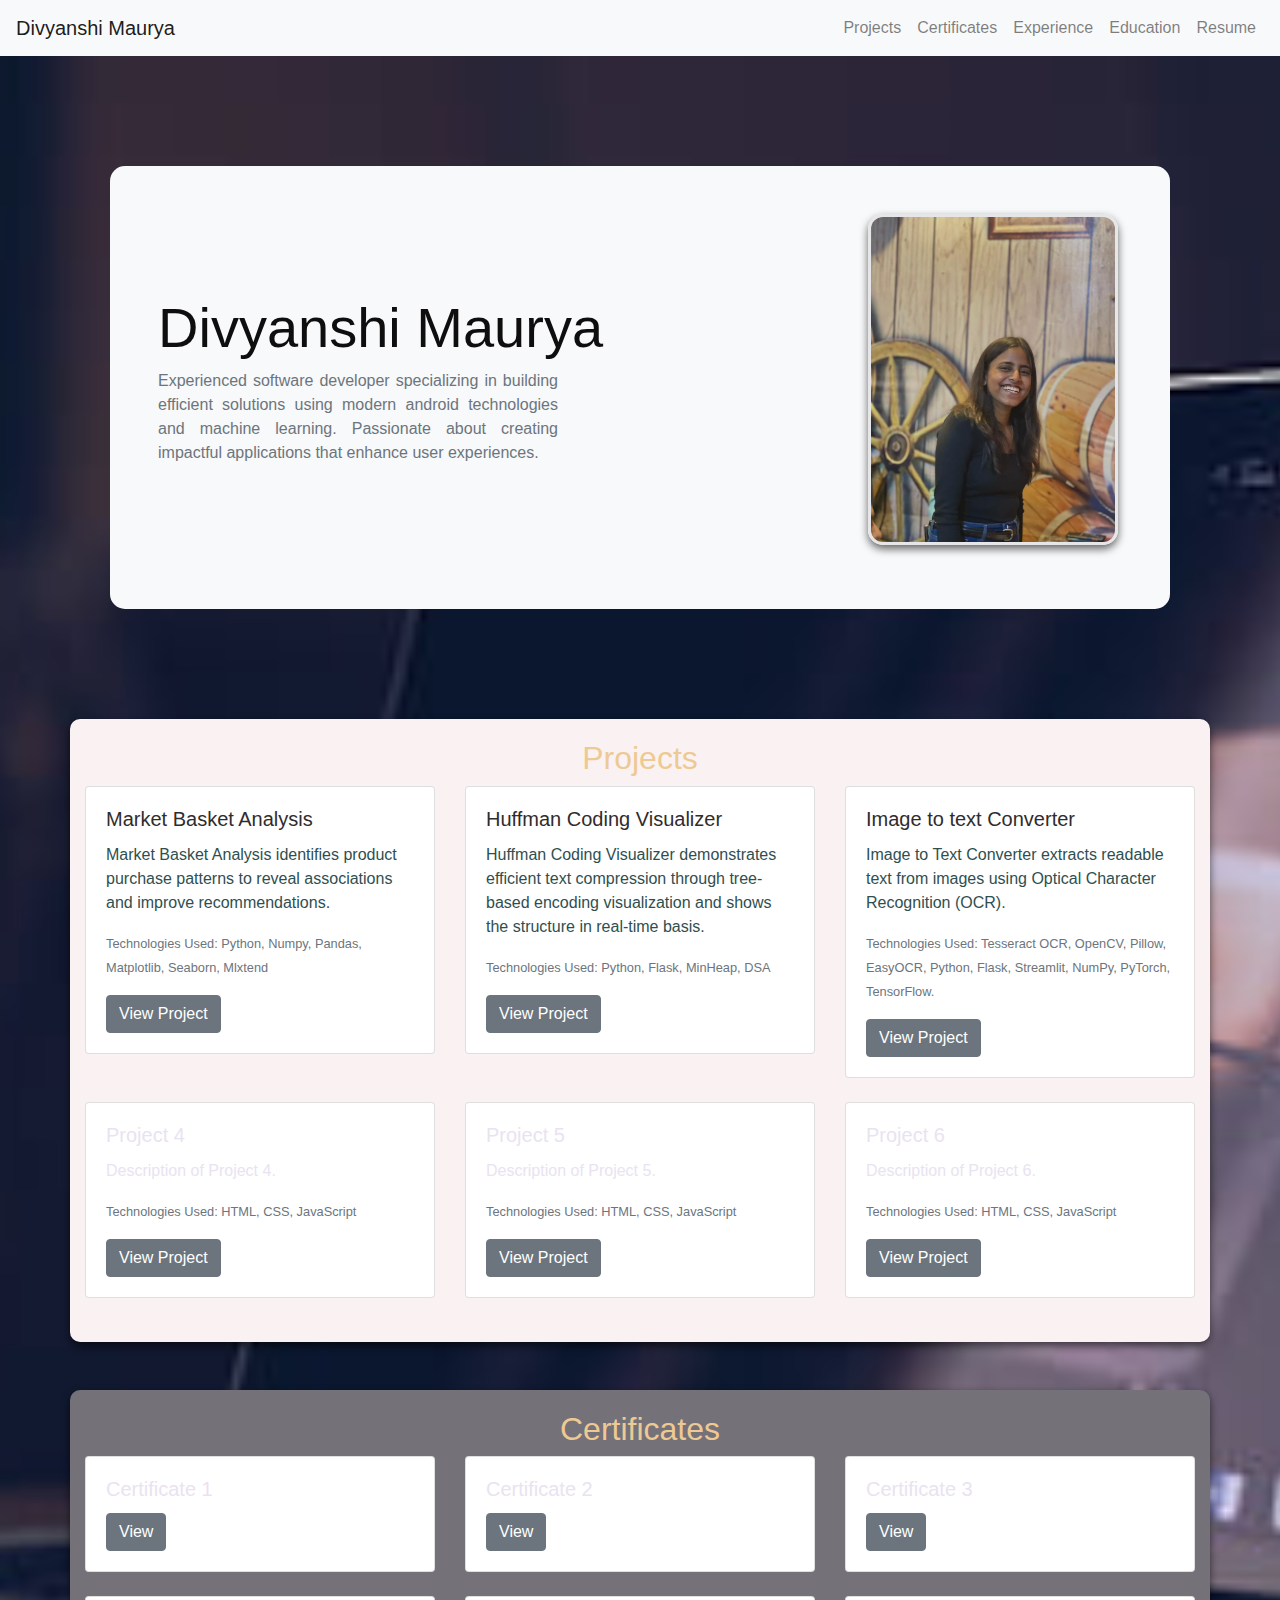
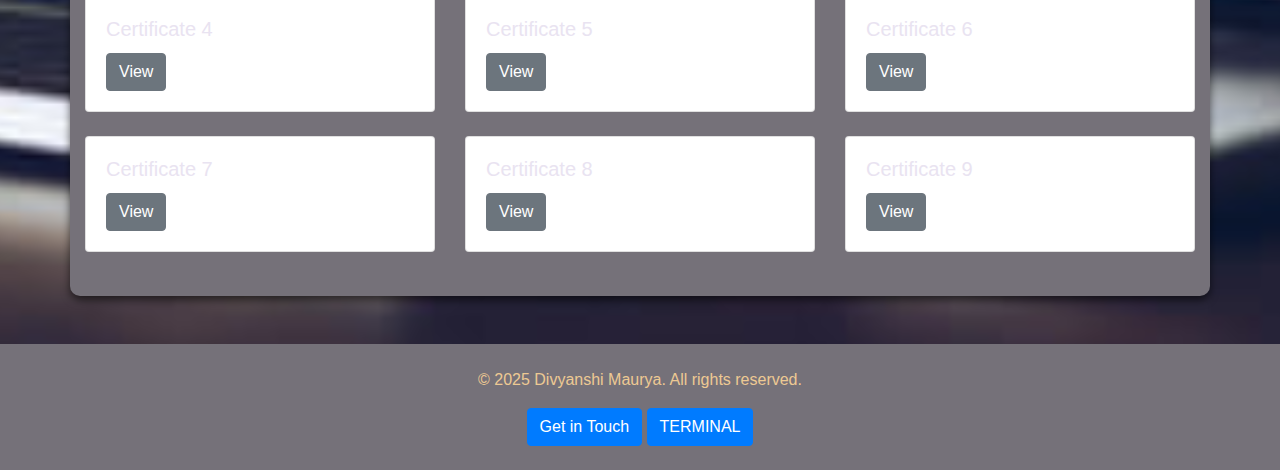
<file: index.html>
<!DOCTYPE html>
<html lang="en">
<head>
    <meta charset="UTF-8">
    <meta name="viewport" content="width=device-width, initial-scale=1.0">
    <title>Divyanshi Maurya's Portfolio</title>
    <link rel="stylesheet" href="https://stackpath.bootstrapcdn.com/bootstrap/4.5.2/css/bootstrap.min.css">
    <link rel="stylesheet" href="styles.css">
</head>
<body class="main-body">
    <nav class="navbar navbar-expand-lg navbar-light bg-light">
        <a class="navbar-brand" href="#">Divyanshi Maurya</a>
        <button class="navbar-toggler" type="button" data-toggle="collapse" data-target="#navbarNav" aria-controls="navbarNav" aria-expanded="false" aria-label="Toggle navigation">
            <span class="navbar-toggler-icon"></span>
        </button>
        <div class="collapse navbar-collapse" id="navbarNav">
            <ul class="navbar-nav ml-auto">
                <li class="nav-item">
                    <a class="nav-link" href="#projects">Projects</a>
                </li>
                <li class="nav-item">
                    <a class="nav-link" href="#certificates">Certificates</a>
                </li>
                <li class="nav-item">
                    <a class="nav-link" href="#experience">Experience</a>
                </li>
                <li class="nav-item">
                    <a class="nav-link" href="#education">Education</a>
                </li>
                <li class="nav-item">
                    <a class="nav-link" href="#resume">Resume</a>
                </li>
            </ul>
        </div>
    </nav>

    <header id="upper-header" class="text-center bg-light py-5 d-flex justify-content-between align-items-center">
        <div class="ml-3">
            <h1 class="display-4 hover-effect mb-2" style="color: #0e0e0e;">Divyanshi Maurya</h1>
            <p class="professional-summary text-muted">Experienced software developer specializing in building efficient solutions using modern android technologies and machine learning. Passionate about creating impactful applications that enhance user experiences.</p>
        </div>
        <img src="my-img.jpg" alt="Divyanshi Maurya" class="profile-pic rounded-rect mb-3" width="250">
    </header>
    

    <section id="projects" class="container my-5">
        <h2 class="text-center">Projects</h2>
        <div class="row">
            <!-- Project 1 -->
            <div class="col-md-4">
                <div class="card mb-4 hover-effect">
                    <div class="card-body">
                        <h5 class="card-title" style="color: #312c2c;">Market Basket Analysis</h5>
                        <p class="card-text" style="color: darkslategrey;">Market Basket Analysis identifies product purchase patterns to reveal associations and improve recommendations.</p>
                        <p class="card-text"><small class="text-muted">Technologies Used: Python, Numpy, Pandas, Matplotlib, Seaborn, Mlxtend</small></p>
                        <a href="https://link-to-project1.com" target="_blank" class="btn btn-secondary">View Project</a>
                    </div>
                </div>
            </div>
            <!-- Project 2 -->
            <div class="col-md-4">
                <div class="card mb-4 hover-effect">
                    <div class="card-body">  
                        <h5 class="card-title" style="color: #312c2c;">Huffman Coding Visualizer</h5>
                        <p class="card-text" style="color: darkslategrey;">Huffman Coding Visualizer demonstrates efficient text compression through tree-based encoding visualization and shows the structure in real-time basis.</p>
                        <p class="card-text"><small class="text-muted">Technologies Used: Python, Flask, MinHeap, DSA</small></p>
                        <a href="https://link-to-project2.com" target="_blank" class="btn btn-secondary">View Project</a>
                    </div>
                </div>
            </div>
            <div class="col-md-4">
                <div class="card mb-4 hover-effect">
                    <div class="card-body">
                        <h5 class="card-title" style="color: #312c2c;">Image to text Converter</h5>
                        <p class="card-text" style="color: darkslategrey;">Image to Text Converter extracts readable text from images using Optical Character Recognition (OCR).</p>
                        <p class="card-text"><small class="text-muted">Technologies Used: Tesseract OCR, OpenCV, Pillow, EasyOCR, Python, Flask, Streamlit, NumPy, PyTorch, TensorFlow.</small></p>
                        <a href="https://link-to-project3.com" target="_blank" class="btn btn-secondary">View Project</a>
                    </div>
                </div>
            </div>
            <div class="col-md-4">
                <div class="card mb-4 hover-effect">
                    <div class="card-body">
                        <h5 class="card-title">Project 4</h5>
                        <p class="card-text">Description of Project 4.</p>
                        <p class="card-text"><small class="text-muted">Technologies Used: HTML, CSS, JavaScript</small></p>
                        <a href="https://link-to -project4.com" target="_blank" class="btn btn-secondary">View Project</a>
                    </div>
                </div>
            </div>
            <div class="col-md-4">
                <div class="card mb-4 hover-effect">
                    <div class="card-body">
                        <h5 class="card-title">Project 5</h5>
                        <p class="card-text">Description of Project 5.</p>
                        <p class="card-text"><small class="text-muted">Technologies Used: HTML, CSS, JavaScript</small></p>
                        <a href="https://link-to-project5.com" target="_blank" class="btn btn-secondary">View Project</a>
                    </div>
                </div>
            </div>
            <!-- Project 6 -->
            <div class="col-md-4">
                <div class="card mb-4 hover-effect">
                    <div class="card-body">
                        <h5 class="card-title">Project 6</h5>
                        <p class="card-text">Description of Project 6.</p>
                        <p class="card-text"><small class="text-muted">Technologies Used: HTML, CSS, JavaScript</small></p>
                        <a href="https://link-to-project6.com" target="_blank" class="btn btn-secondary">View Project</a>
                    </div>
                </div>
            </div>
        </div>
    </section>

    <section id="certificates" class="container my-5">
        <h2 class="text-center">Certificates</h2>
        <div class="row">
            <!-- Certificate 1 -->
            <div class="col-md-4">
                <div class="card mb-4 hover-effect">
                    <div class="card-body">
                        <h5 class="card-title">Certificate 1</h5>
                        <a href="https://link-to-certificate1.com" target="_blank" class="btn btn-secondary">View</a>
                    </div>
                </div>
            </div>
            <!-- Certificate 2 -->
            <div class="col-md-4">
                <div class="card mb-4 hover-effect">
                    <div class="card-body">
                        <h5 class="card-title">Certificate 2</h5>
                        <a href="https://link-to-certificate2.com" target="_blank" class="btn btn-secondary">View</a>
                    </div>
                </div>
            </div>
            <!-- Certificate 3 -->
            <div class="col-md-4">
                <div class="card mb-4 hover-effect">
                    <div class="card-body">
                        <h5 class="card-title">Certificate 3</h5>
                        <a href="https://link-to-certificate3.com" target="_blank" class="btn btn-secondary">View</a>
                    </div>
                </div>
            </div>
            <!-- Certificate 4 -->
            <div class="col-md-4">
                <div class="card mb-4 hover-effect">
                    <div class="card-body">
                        <h5 class="card-title">Certificate 4</h5>
                        <a href="https://link-to-certificate4.com" target="_blank" class="btn btn-secondary">View</a>
                    </div>
                </div>
            </div>
            <!-- Certificate 5 -->
            <div class="col-md-4">
                <div class="card mb-4 hover-effect">
                    <div class="card-body">
                        <h5 class="card-title">Certificate 5</h5>
                        <a href="https://link-to-certificate5.com" target="_blank" class="btn btn-secondary">View</a>
                    </div>
                </div>
            </div>
            <!-- Certificate 6 -->
            <div class="col-md-4">
                <div class="card mb-4 hover-effect">
                    <div class="card-body">
                        <h5 class="card-title">Certificate 6</h5>
                        <a href="https://link-to-certificate6.com" target="_blank" class="btn btn-secondary">View</a>
                    </div>
                </div>
            </div>
            <!-- Certificate 7 -->
            <div class="col-md-4">
                <div class="card mb-4 hover-effect">
                    <div class="card-body">
                        <h5 class="card-title">Certificate 7</h5>
                        <a href="https://link-to-certificate7.com" target="_blank" class="btn btn-secondary">View</a>
                    </div>
                </div>
            </div>
            <!-- Certificate 8 -->
            <div class="col-md-4">
                <div class="card mb-4 hover-effect">
                    <div class="card-body">
                        <h5 class="card-title">Certificate 8</h5>
                        <a href="https://link-to-certificate8.com" target="_blank" class="btn btn-secondary">View</a>
                    </div>
                </div>
            </div>
            <!-- Certificate 9 -->
            <div class="col-md-4">
                <div class="card mb-4 hover-effect">
                    <div class="card-body">
                        <h5 class="card-title">Certificate 9</h5>
                        <a href="https://link-to-certificate9.com" target="_blank" class="btn btn-secondary">View</a>
                    </div>
                </div>
            </div>
        </div>
    </section>

    <footer class="text-center py-4">
        <p>&copy; 2025 Divyanshi Maurya. All rights reserved.</p>
        <a href="#contact" class="btn btn-primary">Get in Touch</a>

        <a href="my terminal/index.html" class="btn btn-primary">TERMINAL</a>
    </footer>

    <script src="https://code.jquery.com/jquery-3.5.1.slim.min.js"></script>
    <script src="https://cdn.jsdelivr.net/npm/@popperjs/core@2.9.2/dist/umd/popper.min.js"></script>
    <script src="https://stackpath.bootstrapcdn.com/bootstrap/4.5.2/js/bootstrap.min.js"></script>
    <script src="script.js"></script>
</body>
</html>
</file>
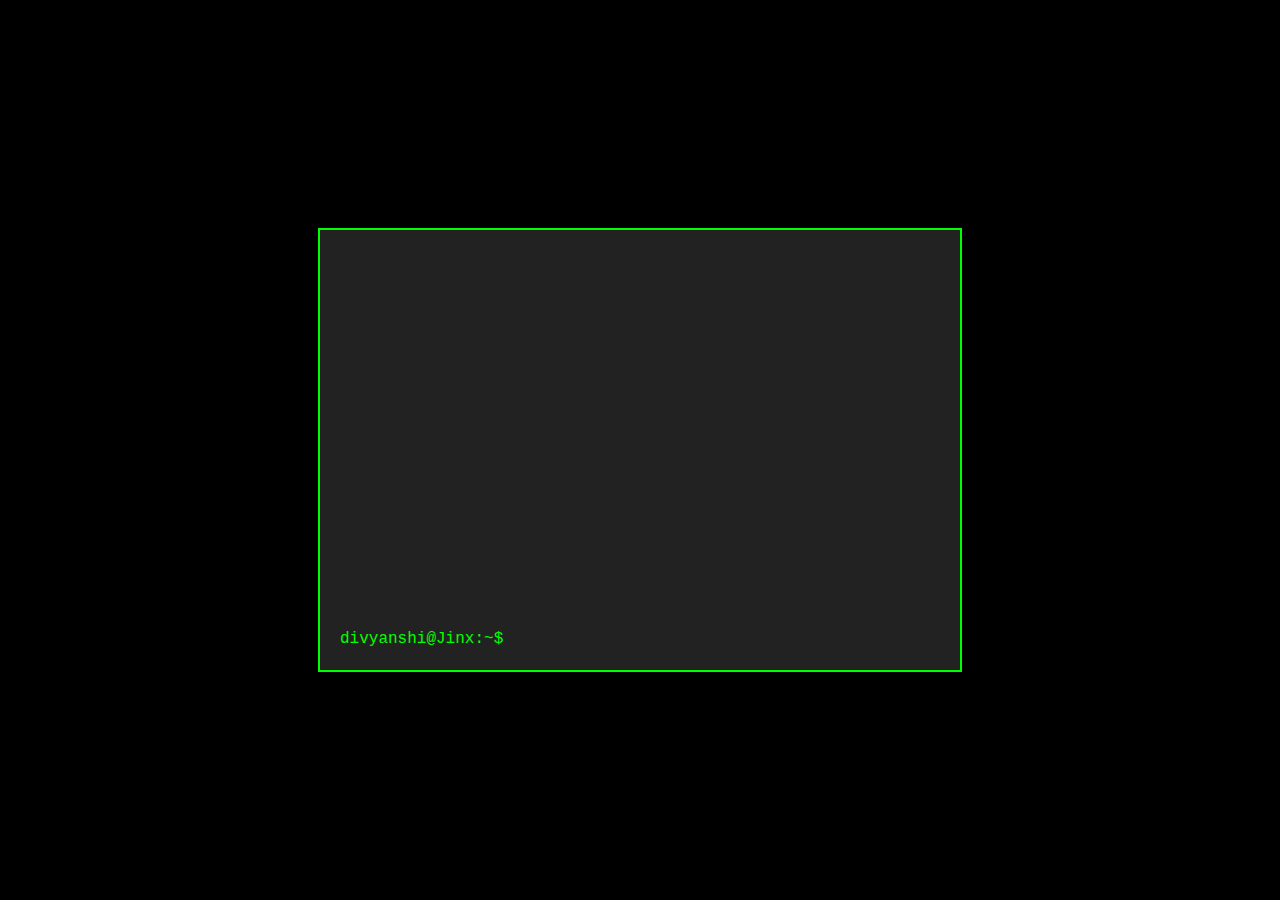
<file: my terminal/index.html>
<!DOCTYPE html>
<html lang="en">
<head>
  <meta charset="UTF-8">
  <meta name="viewport" content="width=device-width, initial-scale=1.0">
  <title>Portfolio Terminal</title>
  <link rel="stylesheet" href="styles.css">
</head>
<body>
  <div class="terminal">
    <div id="output"></div>
    <div class="input-line">
      <span class="prompt">divyanshi@Jinx:~$</span>
      <input type="text" id="command-input" autofocus />
    </div>
  </div>
  <script src="script.js"></script>
</body>
</html>
</file>
<file: styles.css>
body {
    font-family: Arial, sans-serif;
    background-color: #E6E5E7; /* Dark background for the entire page */
    color: #0E0F23; /* Light text color for contrast */
}
.main-body{
    background-image:url("background.jpg");
    background-size: cover;
    background-position: center;
}

header {
    background-color: #757179; /* Neutral dark gray for the header */
    padding: 3rem 2rem;
    color: #0c0c0f; /* Light text color for the header */
 
}

#upper-header{
    margin: 110px;
    border-radius: 15px;
}



.profile-pic {
    border-radius: 15px; /* Rounded corners */
    border: 3px solid #E6E5E7; /* Light border for contrast */
    box-shadow: 0 4px 8px rgba(0, 0, 0, 0.6);
    margin-right: 20px; /* Subtle shadow for depth */
}

.navbar {
    background-color: #757179; /* Neutral gray for the navbar */
    margin-bottom: 20px;
    color: #E6E5E7; /* Light text color */
}

h1 {
    margin-bottom: 0.5rem; /* Spacing below the heading */
    color:#0E0F23; /* Brighter color for headings */
}

.professional-summary {
    font-size: 1rem; /* Professional font size for the summary */
    color: #040108; /* Light text color */
    max-width: 400px; /* Restrict the summary width for readability */
    line-height: 1.5; /* Better line spacing for clarity */
    text-align: justify; /* Justify the text for a clean alignment */
}


section {
    margin-top: 40px;
    background-color: #757179; /* Dark gray background for sections */
    color: #0E0F23;
     /* Light text color */
    padding: 20px;
    border-radius: 10px;
    box-shadow: 0 4px 8px rgba(0, 0, 0, 0.6); /* Subtle shadow for section cards */
}

footer {
    background-color: #757179; /* Match footer to header */
    color: #E6E5E7; /* Light text for footer */
    position: relative;
    bottom: 0;
    width: 100%;
    padding: 1rem;
    text-align: center;
}

.hover-effect {
    transition: transform 0.3s, box-shadow 0.3s;
    color: #E9E3F1; /* Slightly brighter text for hoverable elements */
}
.hover-effect:hover {
    transform: scale(1.05);
    box-shadow: 0 4px 8px rgba(255, 255, 255, 0.3); /* Light shadow on hover */
}

#projects{
    background-color: #faf2f2;
}

.text-center{
    color:#edc993;
}
</file>
<file: my terminal/styles.css>
body {
    background-color: #000;
    color: #00ff00;
    font-family: "Courier New", Courier, monospace;
    margin: 0;
    padding: 0;
    height: 100vh;
    display: flex;
    justify-content: center;
    align-items: center;
  }
  
  .terminal {
    background: #222;
    border: 2px solid #00ff00;
    padding: 20px;
    width: 600px;
    height: 400px;
    overflow-y: auto;
    display: flex;
    flex-direction: column;
  }
  
  #output {
    flex: 1;
    overflow-y: auto;
  }
  
  .input-line {
    display: flex;
  }
  
  .prompt {
    margin-right: 5px;
  }
  
  #command-input {
    background: transparent;
    border: none;
    color: #00ff00;
    flex: 1;
    font-family: inherit;
    font-size: inherit;
    outline: none;
  }
</file>
